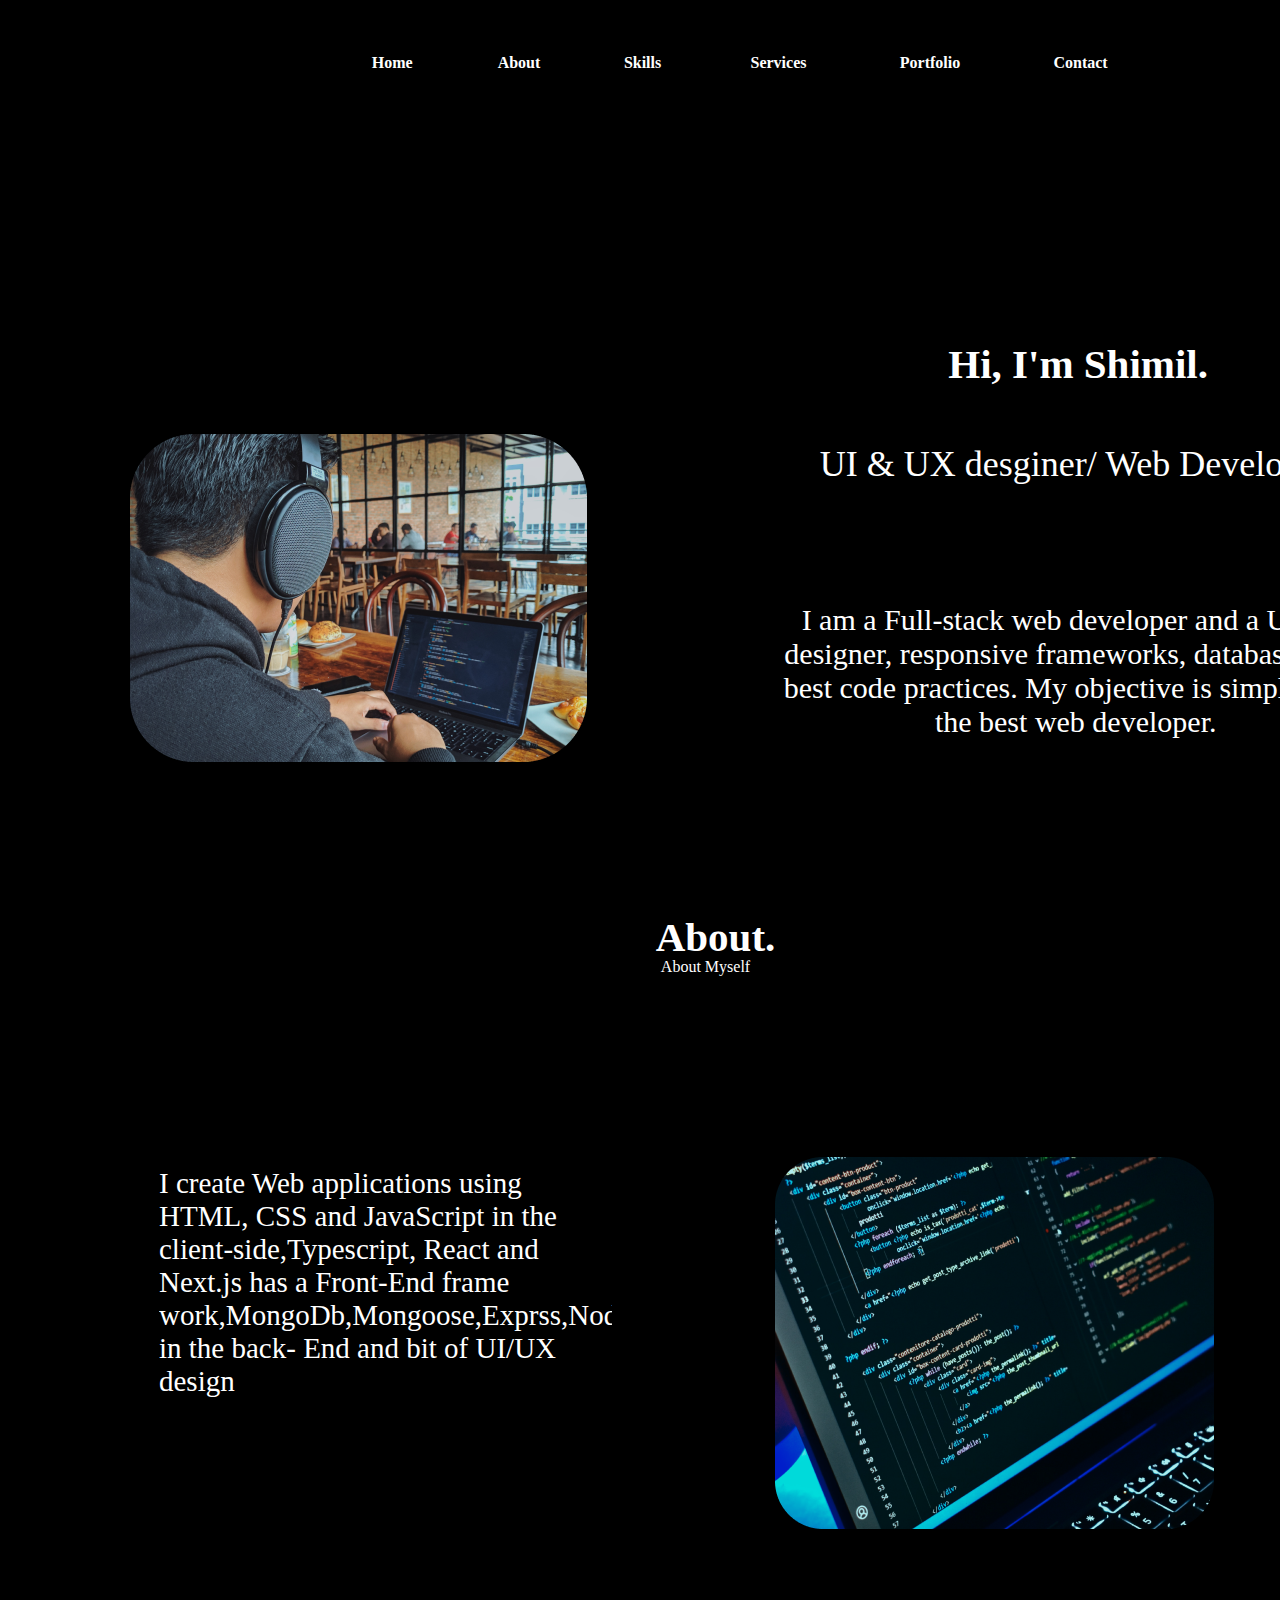
<file: New folder/_HTML5_desktop___1/desktop___1.html>
<!-- 
/*
 *	This content is generated from the PSD File Info.
 *	(Alt+Shift+Ctrl+I).
 *
 *	@desc 		
 *	@file 		desktop___1
 *	@date 		Monday 22nd of August 2022 05:11:36 PM
 *	@title 		Page 1
 *	@author 	
 *	@keywords 	
 *	@generator 	Export Kit v1.3.figma
 *
*/
 -->
<!DOCTYPE html>
<html xmlns="http://www.w3.org/1999/xhtml" xml:lang="en" lang="en" >
	<head>
		<meta http-equiv="content-type" content="text/html" charset="utf-8" />
		<title>desktop___1</title>
		<meta name="viewport" content="width=device-width, initial-scale=1.0">
		<meta name="description" content="" >
		<link rel="StyleSheet" href="desktop___1.css" />
		<script src="https://secure.exportkit.com/cdn/js/ek_googlefonts.js?v=6"></script>
		<!-- Add your custom HEAD content here -->

	</head>
	<body>
		<div id="content-container" >
			<div id="page_desktop___1_ek1"  >
				<div id="_bg__desktop___1_ek2"  ></div>

				<div id="nav"  >
					<div id="home" >
						Home
					</div>
					<div id="about" >
						About<br/>
					</div>
					<div id="skills" >
						Skills
					</div>
					<div id="services" >
						Services
					</div>
					<div id="portfolio" >
						Portfolio<br/>
					</div>
					<div id="contact" >
						Contact
					</div>

				</div>

				<div id="about_section"  >
					<div id="about_" >
						About.
					</div>
					<div id="about_myself" >
						About Myself
					</div>
					<div id="[base64]" >
						I create Web applications using HTML, CSS and JavaScript in the client-side,Typescript, React and Next.js has a Front-End frame work,MongoDb,Mongoose,Exprss,Node.js in the back- End and bit of UI/UX design
					</div>
					<img src="skins/unsplash_xopaur_nagk.png" id="unsplash_xopaur_nagk" />

				</div>

				<div id="group_78"  >

					<div id="home_section"  >
						<div id="i_am_a_full_stack_web_developer_and_a_ui_ux_designer__responsive_frameworks__databases__and_best_code_practices__my_objective_is_simply_to_be_the_best_web_developer_" >
							<br/><br/><br/><br/>I am a Full-stack web developer and a UI/UX designer, responsive frameworks, databases, and best code practices. My objective is simply to be the best web developer.<br/><br/>
						</div>
						<div id="hi__i_m_shimil_" >
							Hi, I'm Shimil.
						</div>
						<div id="ui___ux_desginer__web_developer" >
							UI &amp; UX desginer/ Web Developer
						</div>
						<img src="skins/unsplash_ymn_ty_mbn8.png" id="unsplash_ymn_ty_mbn8" />

					</div>

				</div>
				<div id="skills_" >
					Skills.<br/>
				</div>
				<div id="my_skills" >
					my skills
				</div>
				<div id="rectangle_53"  ></div>

				<div id="footer"  >
					<img src="skins/rectangle_50.png" id="rectangle_50" />

				</div>

				<div id="linkedin_square"  >

				</div>

			</div>

			<div id="ellipse_1"  ></div>
			<div id="services_" >
				Services.<br/>
			</div>
			<div id="my_services" >
				My Services
			</div>

			<div id="service_list"  >
				<img src="skins/dribbble_1.png" id="dribbble_1" />
				<div id="static_websites" >
					Static Websites
				</div>
				<img src="skins/dribbble_1_ek1.png" id="dribbble_1_ek1" />
				<div id="web_design" >
					Web Design<br/>
				</div>
				<div id="web_apps" >
					Web Apps<br/>
				</div>
				<img src="skins/dribbble_1_ek2.png" id="dribbble_1_ek2" />
				<div id="mern_stack_" >
					MERN Stack.
				</div>
				<img src="skins/unsplash_mr4jg4syof8.png" id="unsplash_mr4jg4syof8" />

			</div>

		</div>
	</body>
</html>
</file>
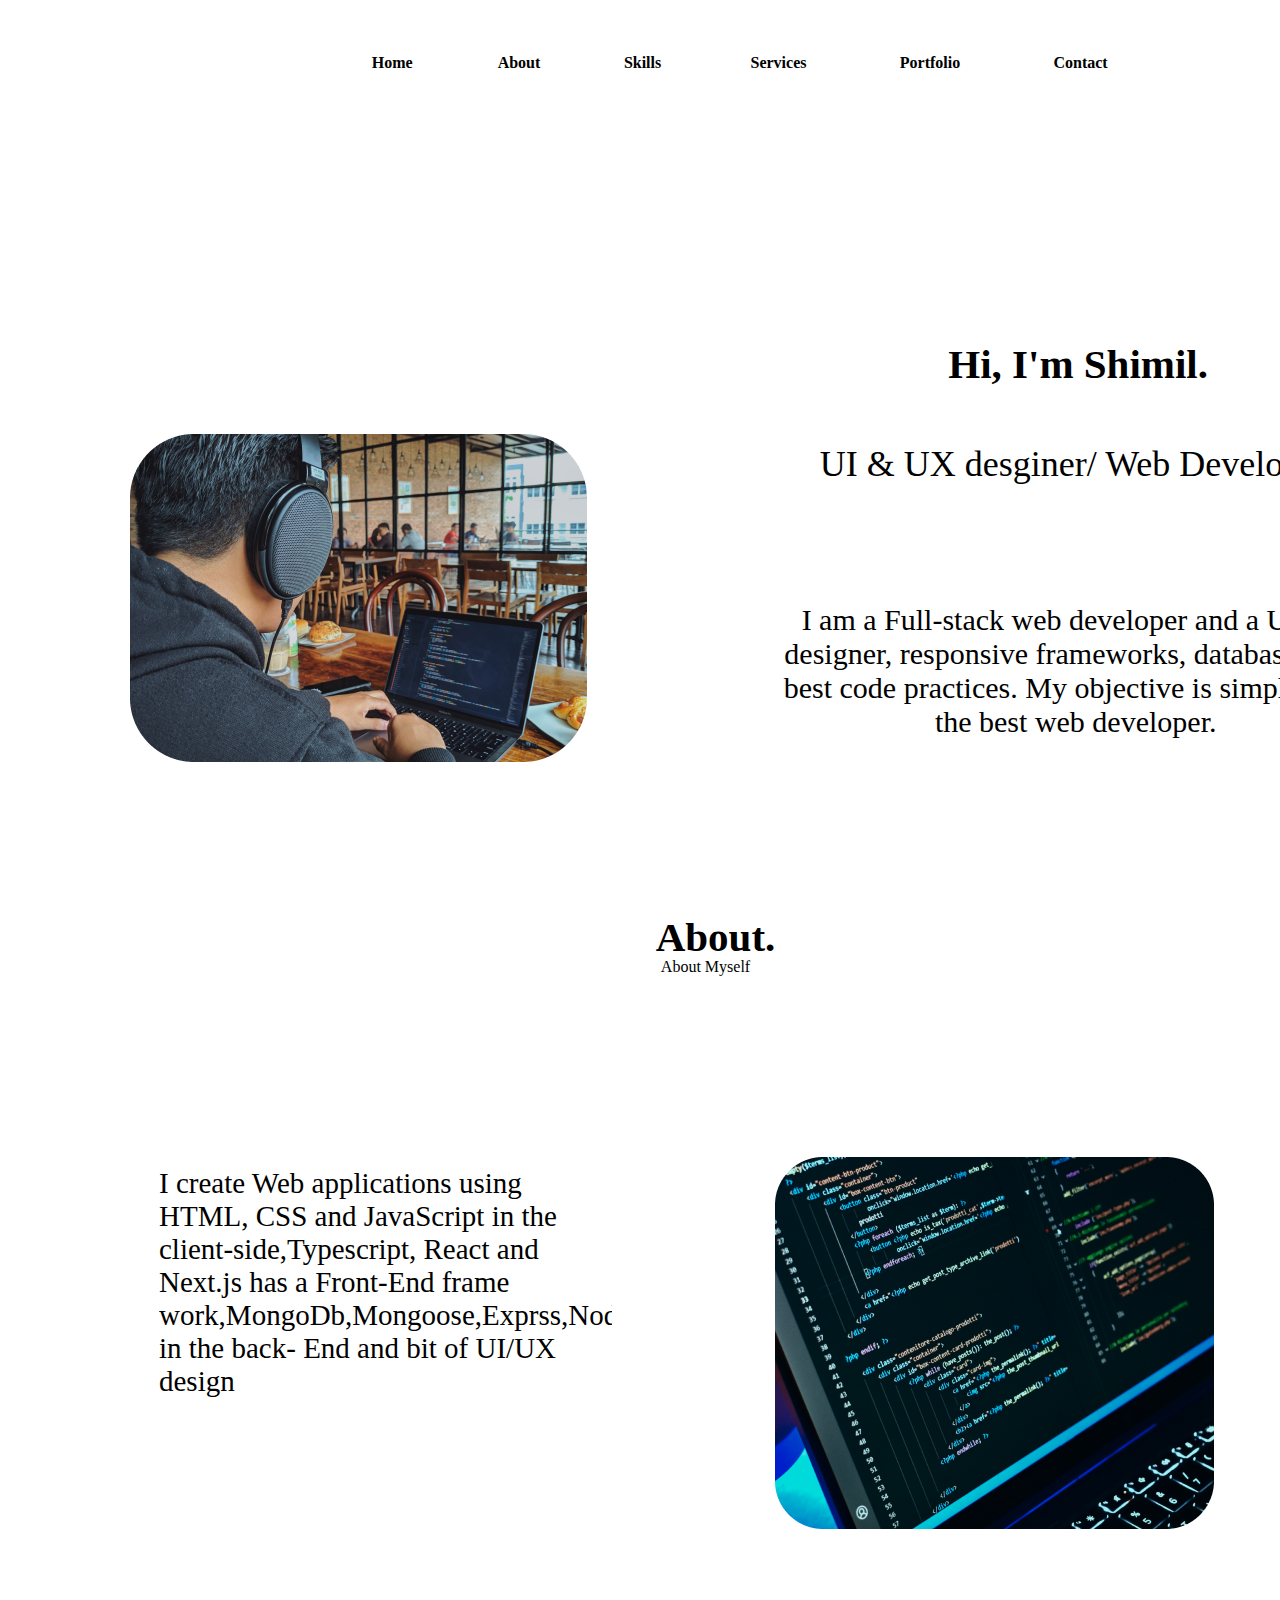
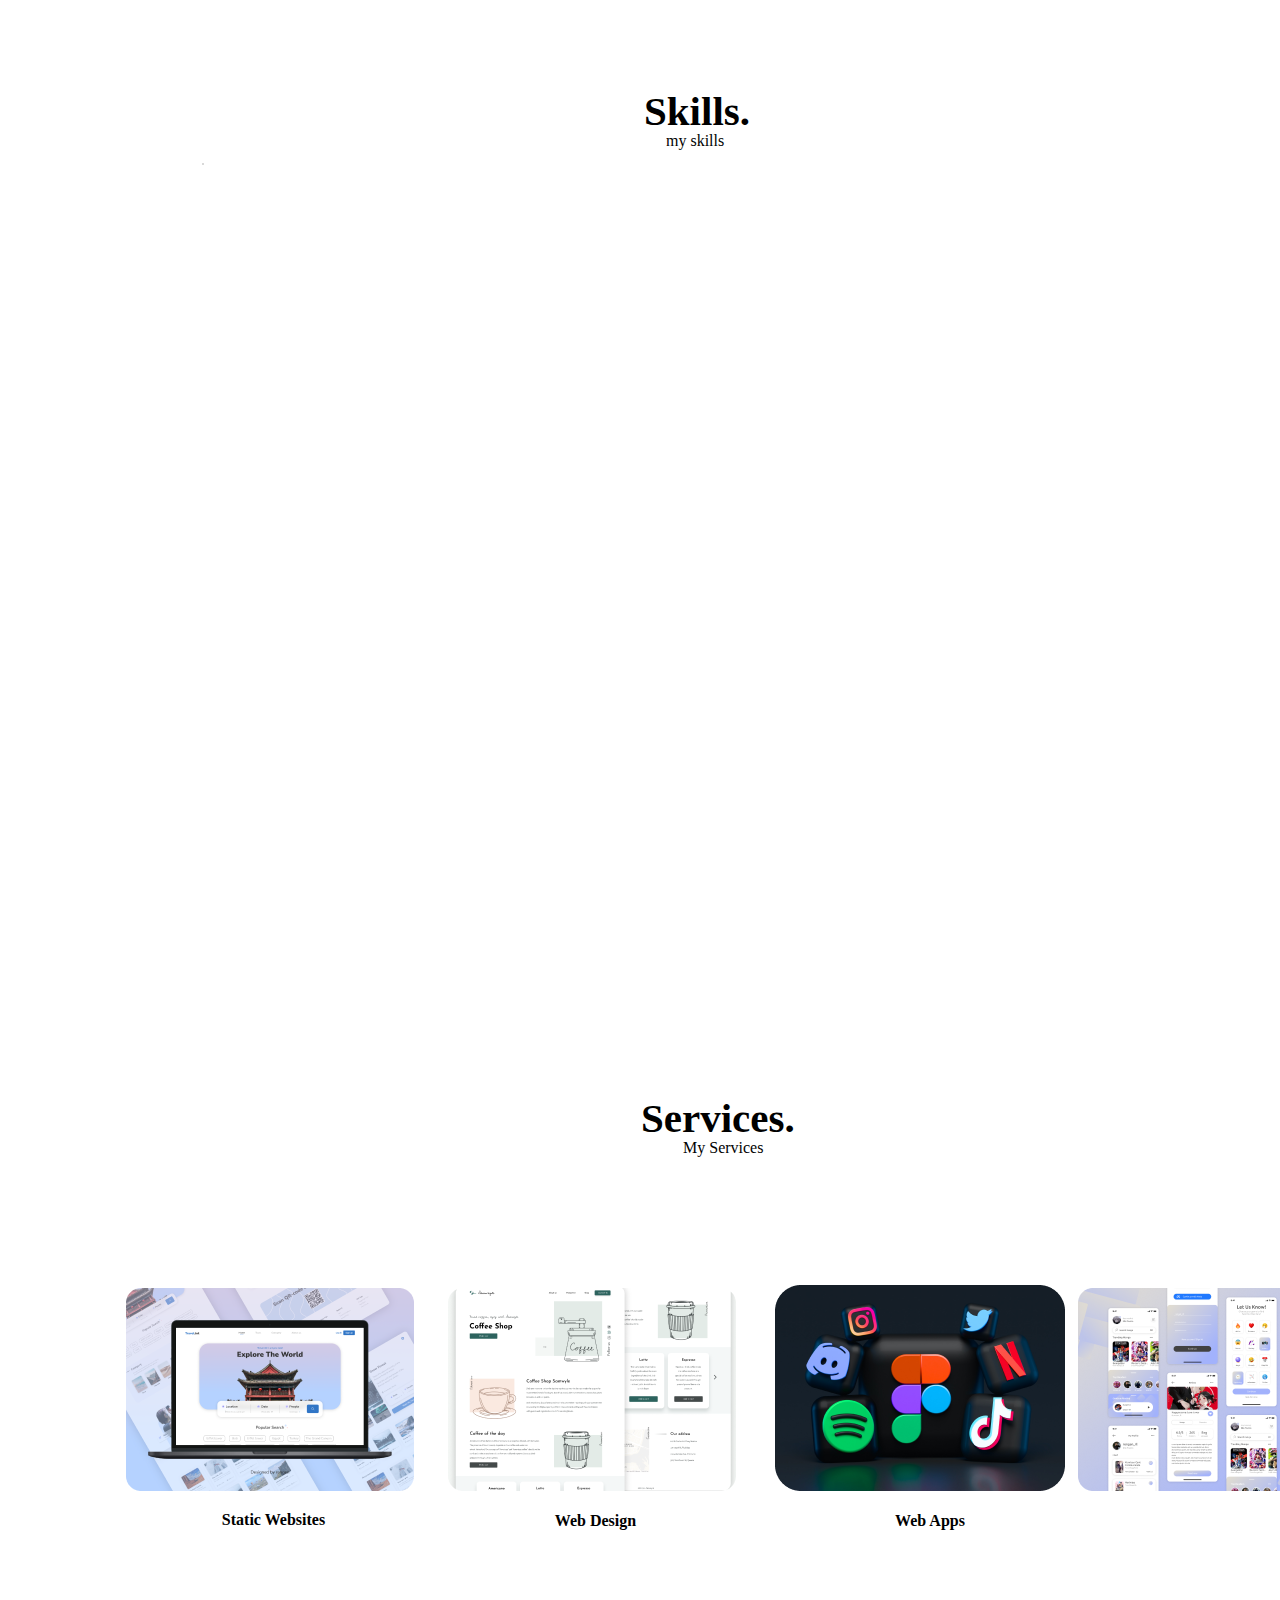
<file: New folder/_HTML5_desktop___1/desktop___3.html>
<!-- 
/*
 *	This content is generated from the PSD File Info.
 *	(Alt+Shift+Ctrl+I).
 *
 *	@desc 		
 *	@file 		desktop___1
 *	@date 		Monday 22nd of August 2022 05:11:36 PM
 *	@title 		Page 1
 *	@author 	
 *	@keywords 	
 *	@generator 	Export Kit v1.3.figma
 *
*/
 -->
<!DOCTYPE html>
<html xmlns="http://www.w3.org/1999/xhtml" xml:lang="en" lang="en" >
	<head>
		<meta http-equiv="content-type" content="text/html" charset="utf-8" />
		<title>desktop___1</title>
		<meta name="viewport" content="width=device-width, initial-scale=1.0">
		<meta name="description" content="" >
		<link rel="StyleSheet" href="desktop___1.css" />
		<script src="https://secure.exportkit.com/cdn/js/ek_googlefonts.js?v=6"></script>
		<!-- Add your custom HEAD content here -->

	</head>
	<body>
		<div id="content-container" >
			<div id="ellipse_1"  ></div>
			<div id="services_" >
				Services.<br/>
			</div>
			<div id="my_services" >
				My Services
			</div>

			<div id="service_list"  >
				<img src="skins/dribbble_1.png" id="dribbble_1" />
				<div id="static_websites" >
					Static Websites
				</div>
				<img src="skins/dribbble_1_ek1.png" id="dribbble_1_ek1" />
				<div id="web_design" >
					Web Design<br/>
				</div>
				<div id="web_apps" >
					Web Apps<br/>
				</div>
				<img src="skins/dribbble_1_ek2.png" id="dribbble_1_ek2" />
				<div id="mern_stack_" >
					MERN Stack.
				</div>
				<img src="skins/unsplash_mr4jg4syof8.png" id="unsplash_mr4jg4syof8" />

			</div>
			<div id="page_desktop___3_ek1"  >
				<div id="_bg__desktop___3_ek2"  ></div>

				<div id="nav_ek1"  >
					<div id="home_ek1" >
						Home
					</div>
					<div id="about_ek1" >
						About<br/>
					</div>
					<div id="skills_ek1" >
						Skills
					</div>
					<div id="services_ek1" >
						Services
					</div>
					<div id="portfolio_ek1" >
						Portfolio<br/>
					</div>
					<div id="contact_ek1" >
						Contact
					</div>

				</div>

				<div id="about_section_ek1"  >
					<div id="about__ek1" >
						About.
					</div>
					<div id="about_myself_ek1" >
						About Myself
					</div>
					<div id="[base64]" >
						I create Web applications using HTML, CSS and JavaScript in the client-side,Typescript, React and Next.js has a Front-End frame work,MongoDb,Mongoose,Exprss,Node.js in the back- End and bit of UI/UX design
					</div>
					<img src="skins/unsplash_xopaur_nagk_ek1.png" id="unsplash_xopaur_nagk_ek1" />

				</div>

				<div id="group_78_ek1"  >

					<div id="home_section_ek1"  >
						<div id="i_am_a_full_stack_web_developer_and_a_ui_ux_designer__responsive_frameworks__databases__and_best_code_practices__my_objective_is_simply_to_be_the_best_web_developer__ek1" >
							<br/><br/><br/><br/>I am a Full-stack web developer and a UI/UX designer, responsive frameworks, databases, and best code practices. My objective is simply to be the best web developer.<br/><br/>
						</div>
						<div id="hi__i_m_shimil__ek1" >
							Hi, I'm Shimil.
						</div>
						<div id="ui___ux_desginer__web_developer_ek1" >
							UI &amp; UX desginer/ Web Developer
						</div>
						<img src="skins/unsplash_ymn_ty_mbn8_ek1.png" id="unsplash_ymn_ty_mbn8_ek1" />

					</div>

				</div>
				<div id="skills__ek1" >
					Skills.<br/>
				</div>
				<div id="my_skills_ek1" >
					my skills
				</div>
				<div id="rectangle_53_ek1"  ></div>

				<div id="footer_ek1"  >
					<img src="skins/rectangle_50_ek1.png" id="rectangle_50_ek1" />

				</div>

				<div id="linkedin_square_ek1"  >

				</div>

				<div id="servvice_section"  >
					<div id="services__ek1" >
						Services.<br/>
					</div>
					<div id="my_services_ek1" >
						My Services
					</div>
					<img src="skins/dribbble_1_ek3.png" id="dribbble_1_ek3" />
					<div id="static_websites_ek1" >
						Static Websites
					</div>
					<img src="skins/dribbble_1_ek4.png" id="dribbble_1_ek4" />
					<div id="web_design_ek1" >
						Web Design<br/>
					</div>
					<div id="web_apps_ek1" >
						Web Apps<br/>
					</div>
					<img src="skins/dribbble_1_ek5.png" id="dribbble_1_ek5" />
					<div id="mern_stack__ek1" >
						MERN Stack.
					</div>
					<img src="skins/unsplash_mr4jg4syof8_ek1.png" id="unsplash_mr4jg4syof8_ek1" />

				</div>

			</div>
		</div>
	</body>
</html>
</file>
<file: New folder/_HTML5_desktop___1/desktop___1.css>
/*
	@name desktop___1
*/
/* Only edit this if you know what you are doing! */
body { margin: 0px; padding: 0px; font-family:"Arial"; overflow-x:hidden; }

/* Only edit this if you know what you are doing! */
img { position: absolute; display: block; margin: 0px; border: none; padding: 0px; }

/* Only edit this if you know what you are doing! */
div { position: absolute; }

#content-container { display: block; position: relative; width: 1440px; width: 1440px; height: 3807px; overflow: hidden; display: block;  margin-left: auto; margin-right: auto;  }


#page_desktop___1_ek1 {
	top: 0px;
	left: 0px;
	width: 1440px;
	height: 3807px;
}

#_bg__desktop___1_ek2 {
	top: 0px;
	left: 0px;
	width: 1440px;
	height: 3807px;
	background:rgba(0,0,0,1);
}

#nav {
	top: 54px;
	left: 358px;
	width: 761.18px;
	height: 40.76px;
}

#home {
	top: 0px;
	left: -3px;
	width: 74.47px;
	height: 31.15px;
	overflow: hidden;
	font-family: Poppins;
	font-size: 16px;
	font-weight: bold;
	text-align: center;
	color:#FFFFFF;
}


#about {
	top: 0px;
	left: 123px;
	width: 76px;
	height: 51.31px;
	overflow: hidden;
	font-family: Poppins;
	font-size: 16px;
	font-weight: bold;
	text-align: center;
	color:#FFFFFF;
}


#skills {
	top: 0px;
	left: 251px;
	width: 67.12px;
	height: 31.15px;
	overflow: hidden;
	font-family: Poppins;
	font-size: 16px;
	font-weight: bold;
	text-align: center;
	color:#FFFFFF;
}


#services {
	top: 0px;
	left: 370px;
	width: 101px;
	height: 31.15px;
	overflow: hidden;
	font-family: Poppins;
	font-size: 16px;
	font-weight: bold;
	text-align: center;
	color:#FFFFFF;
}


#portfolio {
	top: 0px;
	left: 522px;
	width: 100px;
	height: 51.31px;
	overflow: hidden;
	font-family: Poppins;
	font-size: 16px;
	font-weight: bold;
	text-align: center;
	color:#FFFFFF;
}


#contact {
	top: 0px;
	left: 674px;
	width: 97.18px;
	height: 31.15px;
	overflow: hidden;
	font-family: Poppins;
	font-size: 16px;
	font-weight: bold;
	text-align: center;
	color:#FFFFFF;
}

#about_section {
	top: 913px;
	left: 164px;
	width: 1050px;
	height: 616px;
}

#about_ {
	top: 0px;
	left: 468px;
	width: 167px;
	height: 90.5px;
	overflow: hidden;
	font-family: Poppins;
	font-size: 41px;
	font-weight: bold;
	text-align: center;
	color:#FFFFFF;
}


#about_myself {
	top: 45px;
	left: 442px;
	width: 199px;
	height: 55px;
	overflow: hidden;
	font-family: Poppins;
	font-size: 16px;
	text-align: center;
	color:#FFFFFF;
}


#[base64] {
	top: 254px;
	left: -5px;
	width: 453px;
	height: 372.5px;
	overflow: hidden;
	font-family: Poppins;
	font-size: 29px;
	text-align: justified;
	color:#FFFFFF;
}


#unsplash_xopaur_nagk {
	top: 244px;
	left: 611px;
	width: 439px;
	height: 372px;
}

#group_78 {
	top: 340px;
	left: 130px;
	width: 1316.96px;
	height: 618.12px;
}
#home_section {
	top: 0px;
	left: 0px;
	width: 1316.96px;
	height: 618.12px;
}

#i_am_a_full_stack_web_developer_and_a_ui_ux_designer__responsive_frameworks__databases__and_best_code_practices__my_objective_is_simply_to_be_the_best_web_developer_ {
	top: 127px;
	left: 640px;
	width: 611.42px;
	height: 512.12px;
	overflow: hidden;
	font-family: Phetsarath;
	font-size: 30px;
	text-align: center;
	color:#FFFFFF;
}


#hi__i_m_shimil_ {
	top: 0px;
	left: 750px;
	width: 396.3px;
	height: 90.5px;
	overflow: hidden;
	font-family: Poppins;
	font-size: 41px;
	font-weight: bold;
	text-align: center;
	color:#FFFFFF;
}


#ui___ux_desginer__web_developer {
	top: 103px;
	left: 555px;
	width: 779px;
	height: 74px;
	overflow: hidden;
	font-family: Noto Sans Malayalam UI;
	font-size: 36px;
	text-align: center;
	color:#FFFFFF;
}


#unsplash_ymn_ty_mbn8 {
	top: 94px;
	left: 0px;
	width: 456.97px;
	height: 328px;
}


#skills_ {
	top: 1687px;
	left: 644px;
	width: 239px;
	height: 106.5px;
	overflow: hidden;
	font-family: Poppins;
	font-size: 41px;
	font-weight: bold;
	text-align: justified;
	color:#FFFFFF;
}


#my_skills {
	top: 1732px;
	left: 666px;
	width: 78px;
	height: 35px;
	overflow: hidden;
	font-family: Poppins;
	font-size: 16px;
	text-align: justified;
	color:#FFFFFF;
}


#rectangle_53 {
	top: 1763px;
	left: 202px;
	width: 2px;
	height: 2px;
	background:rgba(217,217,217,1);
}

#footer {
	top: 3497px;
	left: 0px;
	width: 1440px;
	height: 310px;
}

#rectangle_50 {
	top: 0px;
	left: 0px;
	width: 1440px;
	height: 310px;
}

#linkedin_square {
	top: 3597px;
	left: 645px;
	width: 24px;
	height: 105px;
}

#ellipse_1 {
	top: 2718px;
	left: 4278px;
	width: 1px;
	height: 1px;
	-ms-border-radius: 0.5px / 0.5px;
	-o-border-radius: 0.5px / 0.5px;
	-moz-border-radius: 0.5px / 0.5px;
	-webkit-border-radius: 0.5px / 0.5px;
	border-radius: 0.5px / 0.5px;
	background:rgba(217,217,217,1);
}


#services_ {
	top: 321px;
	left: 3471px;
	width: 361px;
	height: 106.5px;
	overflow: hidden;
	font-family: Poppins;
	font-size: 41px;
	font-weight: bold;
	text-align: justified;
	color:#FFFFFF;
}


#my_services {
	top: 366px;
	left: 3513px;
	width: 107px;
	height: 35px;
	overflow: hidden;
	font-family: Poppins;
	font-size: 16px;
	text-align: justified;
	color:#FFFFFF;
}

#service_list {
	top: 512px;
	left: 2956px;
	width: 1240px;
	height: 268px;
}

#dribbble_1 {
	top: 3px;
	left: 0px;
	width: 288px;
	height: 203px;
}


#static_websites {
	top: 226px;
	left: -3px;
	width: 301px;
	height: 35px;
	overflow: hidden;
	font-family: Poppins;
	font-size: 16px;
	font-weight: bold;
	text-align: center;
	color:#FFFFFF;
}


#dribbble_1_ek1 {
	top: 3px;
	left: 322px;
	width: 288px;
	height: 203px;
}


#web_design {
	top: 227px;
	left: 378px;
	width: 183px;
	height: 52px;
	overflow: hidden;
	font-family: Poppins;
	font-size: 16px;
	font-weight: bold;
	text-align: center;
	color:#FFFFFF;
}


#web_apps {
	top: 227px;
	left: 756px;
	width: 96px;
	height: 34px;
	overflow: hidden;
	font-family: Poppins;
	font-size: 16px;
	font-weight: bold;
	text-align: center;
	color:#FFFFFF;
}


#dribbble_1_ek2 {
	top: 3px;
	left: 952px;
	width: 288px;
	height: 203px;
}


#mern_stack_ {
	top: 225px;
	left: 1045px;
	width: 109px;
	height: 34px;
	overflow: hidden;
	font-family: Jost;
	font-size: 16px;
	font-weight: bold;
	text-align: center;
	color:#FFFFFF;
}


#unsplash_mr4jg4syof8 {
	top: 0px;
	left: 649px;
	width: 290px;
	height: 206px;
}

#page_desktop___3_ek1 {
	top: 0px;
	left: 0px;
	width: 1440px;
	height: 3807px;
}

#_bg__desktop___3_ek2 {
	top: 0px;
	left: 0px;
	width: 1440px;
	height: 3807px;
	background:rgba(255,255,255,1);
}

#nav_ek1 {
	top: 54px;
	left: 358px;
	width: 761.18px;
	height: 40.76px;
}

#home_ek1 {
	top: 0px;
	left: -3px;
	width: 74.47px;
	height: 31.15px;
	overflow: hidden;
	font-family: Poppins;
	font-size: 16px;
	font-weight: bold;
	text-align: center;
	color:#000000;
}


#about_ek1 {
	top: 0px;
	left: 123px;
	width: 76px;
	height: 51.31px;
	overflow: hidden;
	font-family: Poppins;
	font-size: 16px;
	font-weight: bold;
	text-align: center;
	color:#000000;
}


#skills_ek1 {
	top: 0px;
	left: 251px;
	width: 67.12px;
	height: 31.15px;
	overflow: hidden;
	font-family: Poppins;
	font-size: 16px;
	font-weight: bold;
	text-align: center;
	color:#000000;
}


#services_ek1 {
	top: 0px;
	left: 370px;
	width: 101px;
	height: 31.15px;
	overflow: hidden;
	font-family: Poppins;
	font-size: 16px;
	font-weight: bold;
	text-align: center;
	color:#000000;
}


#portfolio_ek1 {
	top: 0px;
	left: 522px;
	width: 100px;
	height: 51.31px;
	overflow: hidden;
	font-family: Poppins;
	font-size: 16px;
	font-weight: bold;
	text-align: center;
	color:#000000;
}


#contact_ek1 {
	top: 0px;
	left: 674px;
	width: 97.18px;
	height: 31.15px;
	overflow: hidden;
	font-family: Poppins;
	font-size: 16px;
	font-weight: bold;
	text-align: center;
	color:#000000;
}

#about_section_ek1 {
	top: 913px;
	left: 164px;
	width: 1050px;
	height: 616px;
}

#about__ek1 {
	top: 0px;
	left: 468px;
	width: 167px;
	height: 90.5px;
	overflow: hidden;
	font-family: Poppins;
	font-size: 41px;
	font-weight: bold;
	text-align: center;
	color:#000000;
}


#about_myself_ek1 {
	top: 45px;
	left: 442px;
	width: 199px;
	height: 55px;
	overflow: hidden;
	font-family: Poppins;
	font-size: 16px;
	text-align: center;
	color:#000000;
}


#[base64] {
	top: 254px;
	left: -5px;
	width: 453px;
	height: 372.5px;
	overflow: hidden;
	font-family: Poppins;
	font-size: 29px;
	text-align: justified;
	color:#000000;
}


#unsplash_xopaur_nagk_ek1 {
	top: 244px;
	left: 611px;
	width: 439px;
	height: 372px;
}

#group_78_ek1 {
	top: 340px;
	left: 130px;
	width: 1316.96px;
	height: 618.12px;
}
#home_section_ek1 {
	top: 0px;
	left: 0px;
	width: 1316.96px;
	height: 618.12px;
}

#i_am_a_full_stack_web_developer_and_a_ui_ux_designer__responsive_frameworks__databases__and_best_code_practices__my_objective_is_simply_to_be_the_best_web_developer__ek1 {
	top: 127px;
	left: 640px;
	width: 611.42px;
	height: 512.12px;
	overflow: hidden;
	font-family: Phetsarath;
	font-size: 30px;
	text-align: center;
	color:#000000;
}


#hi__i_m_shimil__ek1 {
	top: 0px;
	left: 750px;
	width: 396.3px;
	height: 90.5px;
	overflow: hidden;
	font-family: Poppins;
	font-size: 41px;
	font-weight: bold;
	text-align: center;
	color:#000000;
}


#ui___ux_desginer__web_developer_ek1 {
	top: 103px;
	left: 555px;
	width: 779px;
	height: 74px;
	overflow: hidden;
	font-family: Noto Sans Malayalam UI;
	font-size: 36px;
	text-align: center;
	color:#000000;
}


#unsplash_ymn_ty_mbn8_ek1 {
	top: 94px;
	left: 0px;
	width: 456.97px;
	height: 328px;
}


#skills__ek1 {
	top: 1687px;
	left: 644px;
	width: 239px;
	height: 106.5px;
	overflow: hidden;
	font-family: Poppins;
	font-size: 41px;
	font-weight: bold;
	text-align: justified;
	color:#000000;
}


#my_skills_ek1 {
	top: 1732px;
	left: 666px;
	width: 78px;
	height: 35px;
	overflow: hidden;
	font-family: Poppins;
	font-size: 16px;
	text-align: justified;
	color:#000000;
}


#rectangle_53_ek1 {
	top: 1763px;
	left: 202px;
	width: 2px;
	height: 2px;
	background:rgba(217,217,217,1);
}

#footer_ek1 {
	top: 3497px;
	left: 0px;
	width: 1440px;
	height: 310px;
}

#rectangle_50_ek1 {
	top: 0px;
	left: 0px;
	width: 1440px;
	height: 310px;
}

#linkedin_square_ek1 {
	top: 3597px;
	left: 645px;
	width: 24px;
	height: 105px;
}
#servvice_section {
	top: 2694px;
	left: 126px;
	width: 1240px;
	height: 459px;
}

#services__ek1 {
	top: 0px;
	left: 515px;
	width: 361px;
	height: 106.5px;
	overflow: hidden;
	font-family: Poppins;
	font-size: 41px;
	font-weight: bold;
	text-align: justified;
	color:#000000;
}


#my_services_ek1 {
	top: 45px;
	left: 557px;
	width: 107px;
	height: 35px;
	overflow: hidden;
	font-family: Poppins;
	font-size: 16px;
	text-align: justified;
	color:#000000;
}


#dribbble_1_ek3 {
	top: 194px;
	left: 0px;
	width: 288px;
	height: 203px;
}


#static_websites_ek1 {
	top: 417px;
	left: -3px;
	width: 301px;
	height: 35px;
	overflow: hidden;
	font-family: Poppins;
	font-size: 16px;
	font-weight: bold;
	text-align: center;
	color:#000000;
}


#dribbble_1_ek4 {
	top: 194px;
	left: 322px;
	width: 288px;
	height: 203px;
}


#web_design_ek1 {
	top: 418px;
	left: 378px;
	width: 183px;
	height: 52px;
	overflow: hidden;
	font-family: Poppins;
	font-size: 16px;
	font-weight: bold;
	text-align: center;
	color:#000000;
}


#web_apps_ek1 {
	top: 418px;
	left: 756px;
	width: 96px;
	height: 34px;
	overflow: hidden;
	font-family: Poppins;
	font-size: 16px;
	font-weight: bold;
	text-align: center;
	color:#000000;
}


#dribbble_1_ek5 {
	top: 194px;
	left: 952px;
	width: 288px;
	height: 203px;
}


#mern_stack__ek1 {
	top: 416px;
	left: 1045px;
	width: 109px;
	height: 34px;
	overflow: hidden;
	font-family: Jost;
	font-size: 16px;
	font-weight: bold;
	text-align: center;
	color:#FFFFFF;
}


#unsplash_mr4jg4syof8_ek1 {
	top: 191px;
	left: 649px;
	width: 290px;
	height: 206px;
}



/* Add your custom CSS here */
</file>
